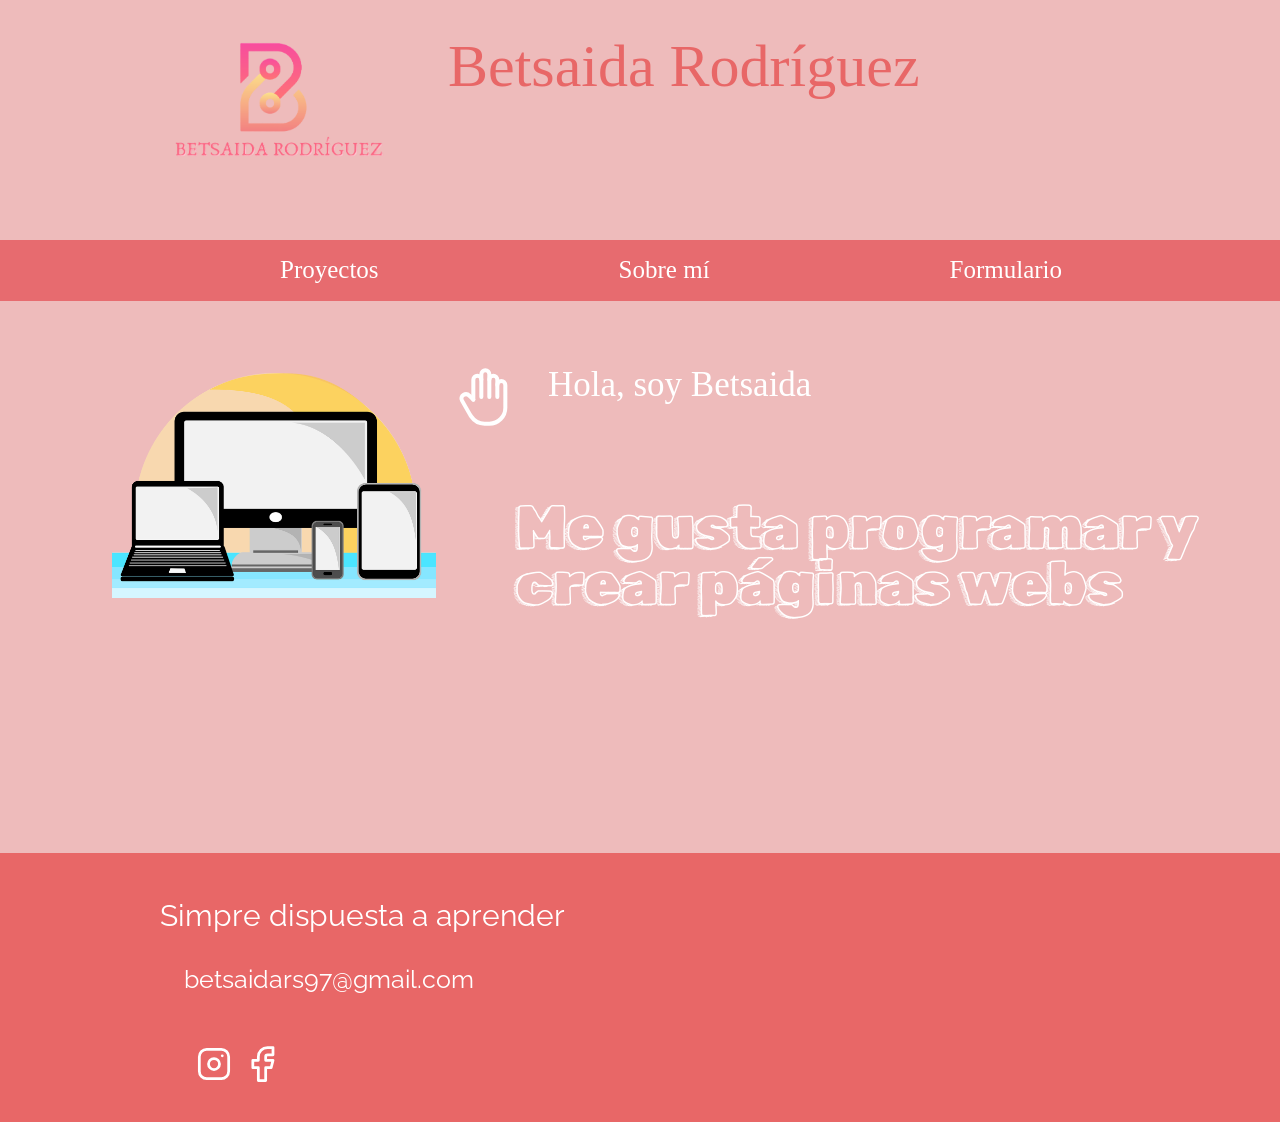
<file: Portfolio/Portfolio LND/index.html>
<!DOCTYPE html>
<html lang="en">
<head>
    <meta charset="UTF-8">
    <meta name="viewport" content="width=device-width, initial-scale=1.0">
    <link rel="preconnect" href="https://fonts.googleapis.com">
    <link rel="preconnect" href="https://fonts.gstatic.com" crossorigin>
    <link href="https://fonts.googleapis.com/css2?family=Dancing+Script:wght@700&family=Raleway:ital@1&family=Rubik+Doodle+Shadow&display=swap" rel="stylesheet">
    <link rel="stylesheet" href="./css/normalize.css">
    <link rel="stylesheet" href="./css/style.css">
    <title>Betsaida Rodríguez</title>
</head>
<body>
    <header>
        <!-- <div class="barraProgreso">
            <label for="file"></label>
            <progress id="file" max="100" value="70">70%</progress>
        </div> -->

        <div class="logoYNombre">
            <div class="logo">
            </div>
            <div class="nombre">
                <a href="./index.html">Betsaida Rodríguez</a>
            </div>
        </div>

        <nav>
            <div class="navegacion">

                <ul>  
                    <div class="navOrdenador">
                    <li><a class="pro" href="./proyectos.html">Proyectos</a></li>
                    <li><a class="sob" href="./sobre mí.html">Sobre mí</a></li>
                    <li><a class="for" href="./formulario.html">Formulario</a></li>
                </div>
                </ul>
            </div> 
            
        </nav>
        <nav>
            <div class="nav-container">
                <button class="toggle" id="toggle">
                    <img id='toggleIcon' src="./img/icon-hamburger.svg" alt="">
                </button>

                <div class="menu" id="menu">

                    <ul>  
                        <li><a class="pro" href="./proyectos.html">Proyectos</a></li>
                        <li><a class="sob" href="./sobre mí.html">Sobre mí</a></li>
                        <li><a class="for" href="./formulario.html">Formulario</a></li>
                    </ul>
                </div> 
                
            </div>
        </nav>

    </header>
    <main>
        <div class="imagenYFrase">
            <div class="contenedor">
            </div>
            <div class="presentacion">
                <div class="saludo">
                    <svg xmlns="http://www.w3.org/2000/svg" class="icon icon-tabler icon-tabler-hand-stop" width="44" height="44" viewBox="0 0 24 24" stroke-width="1.5" stroke="#ffffff" fill="none" stroke-linecap="round" stroke-linejoin="round">
                        <path stroke="none" d="M0 0h24v24H0z" fill="none"/>
                        <path d="M8 13v-7.5a1.5 1.5 0 0 1 3 0v6.5" />
                        <path d="M11 5.5v-2a1.5 1.5 0 1 1 3 0v8.5" />
                        <path d="M14 5.5a1.5 1.5 0 0 1 3 0v6.5" />
                        <path d="M17 7.5a1.5 1.5 0 0 1 3 0v8.5a6 6 0 0 1 -6 6h-2h.208a6 6 0 0 1 -5.012 -2.7a69.74 69.74 0 0 1 -.196 -.3c-.312 -.479 -1.407 -2.388 -3.286 -5.728a1.5 1.5 0 0 1 .536 -2.022a1.867 1.867 0 0 1 2.28 .28l1.47 1.47" />
                    </svg><p>Hola, soy Betsaida</p>
                </div>
                <div class="parrafo">
                    <p>Me gusta programar y crear páginas webs</p>
                </div>
            </div>
        </div>
    </main>
    <footer>
        <div class="frase">
            <p>Simpre dispuesta a aprender</p>
        </div>
        <div class="correo">
            <a href="correo.html">betsaidars97@gmail.com</a>
        </div>
        <div class="redes">
            <svg xmlns="http://www.w3.org/2000/svg" class="icon icon-tabler icon-tabler-brand-instagram" width="44" height="44" viewBox="0 0 24 24" stroke-width="1.5" stroke="#ffffff" fill="none" stroke-linecap="round" stroke-linejoin="round">
                <path stroke="none" d="M0 0h24v24H0z" fill="none"/>
                <path d="M4 4m0 4a4 4 0 0 1 4 -4h8a4 4 0 0 1 4 4v8a4 4 0 0 1 -4 4h-8a4 4 0 0 1 -4 -4z" />
                <path d="M12 12m-3 0a3 3 0 1 0 6 0a3 3 0 1 0 -6 0" />
                <path d="M16.5 7.5l0 .01" />
            </svg>
            <svg class="facebook" xmlns="http://www.w3.org/2000/svg" class="icon icon-tabler icon-tabler-brand-facebook" width="44" height="44" viewBox="0 0 24 24" stroke-width="1.5" stroke="#ffffff" fill="none" stroke-linecap="round" stroke-linejoin="round">
                <path stroke="none" d="M0 0h24v24H0z" fill="none"/>
                <path d="M7 10v4h3v7h4v-7h3l1 -4h-4v-2a1 1 0 0 1 1 -1h3v-4h-3a5 5 0 0 0 -5 5v2h-3" />
            </svg>
            <div class="logofooter">
            </div>
        </div>
    </footer>

    <script src="./javaScript/JavaScript.js">

    </script>

</body>
</html>
</file>
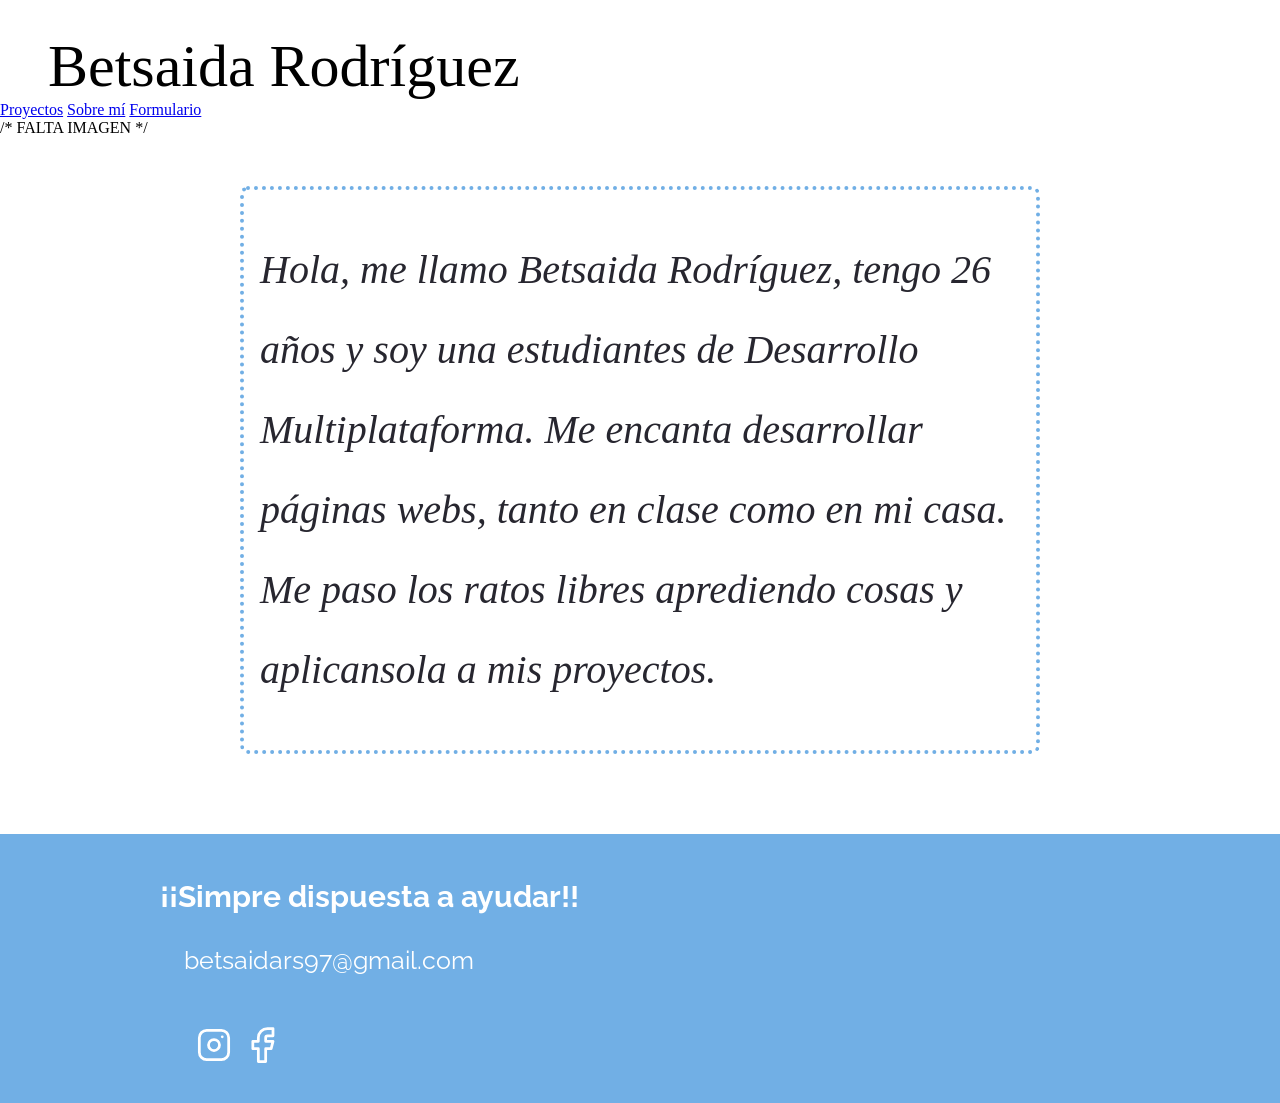
<file: Portfolio/boton.html>
<!DOCTYPE html>
<html lang="en">
<head>
    <meta charset="UTF-8">
    <meta name="viewport" content="width=device-width, initial-scale=1.0">
    <link rel="preconnect" href="https://fonts.googleapis.com">
    <link rel="preconnect" href="https://fonts.gstatic.com" crossorigin>
    <link href="https://fonts.googleapis.com/css2?family=Dancing+Script:wght@700&family=Raleway:ital@1&family=Rubik+Doodle+Shadow&display=swap" rel="stylesheet">
    <link rel="stylesheet" href="./css/normalize.css">
    <link rel="stylesheet" href="./css/style.css">
    <title>Document</title>
</head>
<body>
    <header>
        <div class="nombreS">
            <a href="index.html">Betsaida Rodríguez</a>
        </div>
        <nav class="navegacionSobreMi">
            <a href="./proyectos.html">Proyectos</a>
            <a href="./sobre mí.html" class="navegacion--activo">Sobre mí</a>
            <a href="./formulario.html">Formulario</a>
            <!-- <li class="switch">
                <i class='bx bxs-sun'></i>
                <i class='bx bxs-moon'></i>
            </li> -->
        </nav>
    </header>
    <main>
        <div class="contenedorS">
            <div class="imagen">
                /* FALTA IMAGEN */
            </div>
            <div class="biografia">
                <p>Hola, me llamo Betsaida Rodríguez, tengo 26 años y soy una estudiantes de Desarrollo Multiplataforma.
                Me encanta desarrollar páginas webs, tanto en clase como en mi casa. Me paso los ratos libres aprediendo cosas y aplicansola a mis proyectos. 
                </p>
            </div>
        </div>
    </main>
    <footer>
        <div class="fraseS">
            <p>¡¡Simpre dispuesta a ayudar!!</p>
        </div>
        <div class="correoS">
            <a href="correo.html">betsaidars97@gmail.com</a>
        </div>
        <div class="redesS">
            <svg xmlns="http://www.w3.org/2000/svg" class="icon icon-tabler icon-tabler-brand-instagram" width="44" height="44" viewBox="0 0 24 24" stroke-width="1.5" stroke="#ffffff" fill="none" stroke-linecap="round" stroke-linejoin="round">
                <path stroke="none" d="M0 0h24v24H0z" fill="none"/>
                <path d="M4 4m0 4a4 4 0 0 1 4 -4h8a4 4 0 0 1 4 4v8a4 4 0 0 1 -4 4h-8a4 4 0 0 1 -4 -4z" />
                <path d="M12 12m-3 0a3 3 0 1 0 6 0a3 3 0 1 0 -6 0" />
                <path d="M16.5 7.5l0 .01" />
            </svg>
            <svg xmlns="http://www.w3.org/2000/svg" class="icon icon-tabler icon-tabler-brand-facebook" width="44" height="44" viewBox="0 0 24 24" stroke-width="1.5" stroke="#ffffff" fill="none" stroke-linecap="round" stroke-linejoin="round">
                <path stroke="none" d="M0 0h24v24H0z" fill="none"/>
                <path d="M7 10v4h3v7h4v-7h3l1 -4h-4v-2a1 1 0 0 1 1 -1h3v-4h-3a5 5 0 0 0 -5 5v2h-3" />
            </svg>
        </div>
    </footer>
</body>
</html>
</file>
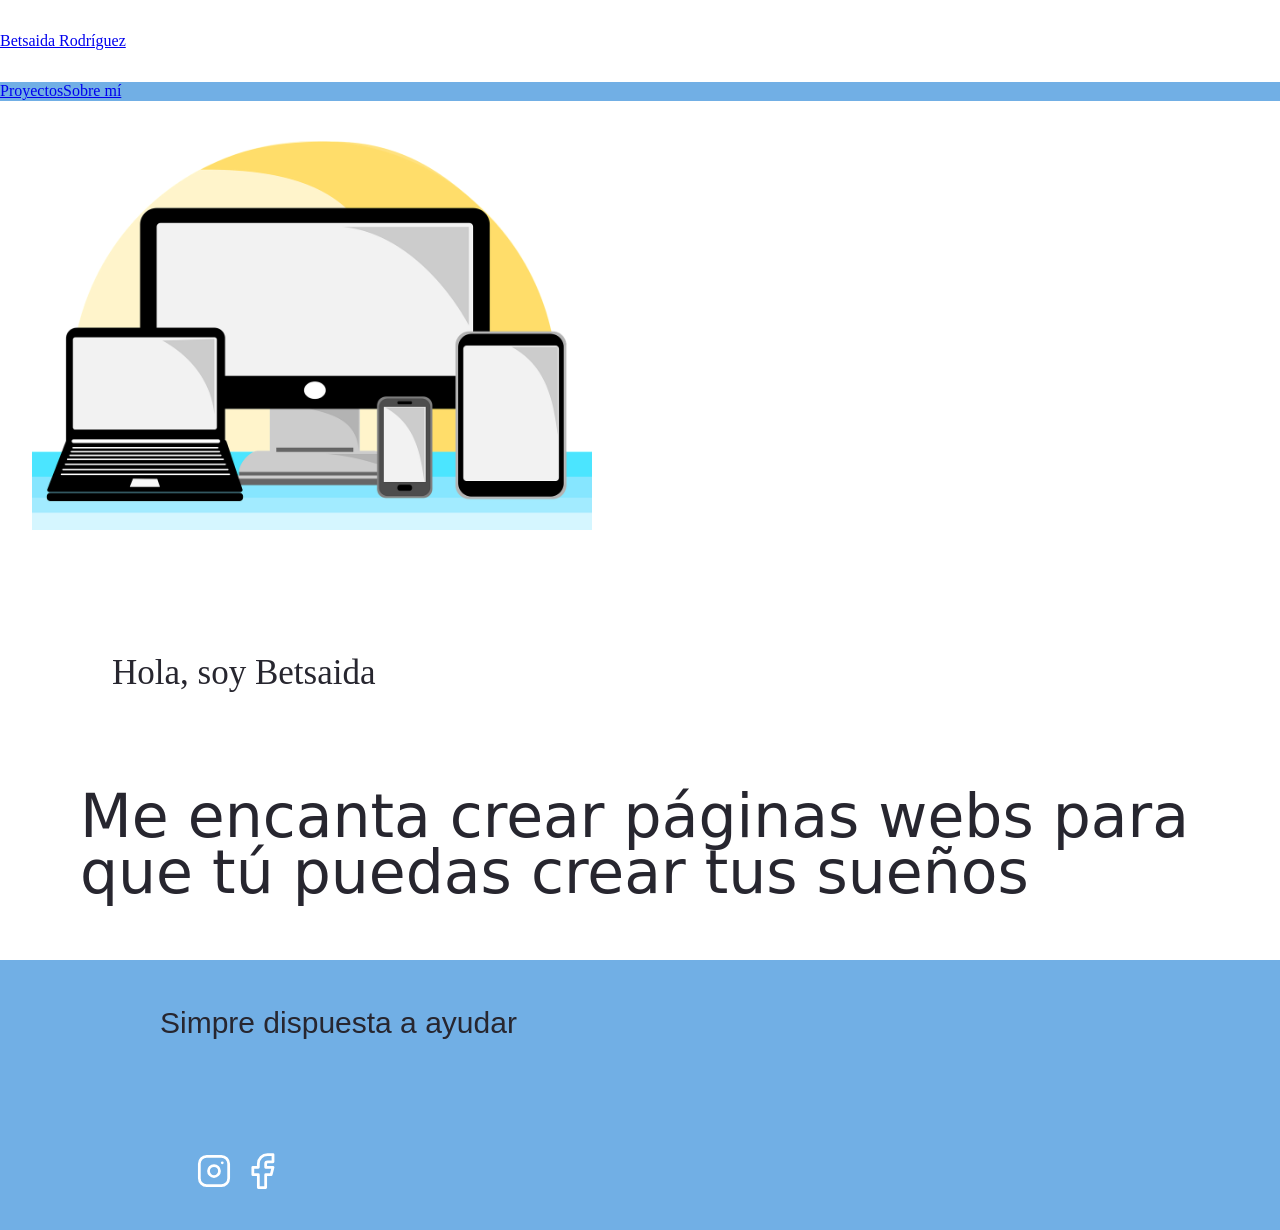
<file: Portfolio/correo.html>
<!DOCTYPE html>
<html lang="en">
<head>
    <meta charset="UTF-8">
    <meta name="viewport" content="width=device-width, initial-scale=1.0">
    <link rel="stylesheet" href="./css/normalize.css">
    <link rel="stylesheet" href="./css/style.css">
    <title>Document</title>
</head>
<body>
    <header>
        <div class="nombre">
            <a href="./index.html">Betsaida Rodríguez</a>
        </div>
        <nav class="navegacion">
            <a href="./proyectos.html">Proyectos</a>
            <a href="./sobre mí.html">Sobre mí</a>
        </nav>
    </header>
    <main>
        <div class="contenedor">
        </div>
        <div class="presentacion">
            <div class="saludo">
                <svg xmlns="http://www.w3.org/2000/svg" class="icon icon-tabler icon-tabler-hand-stop" width="44" height="44" viewBox="0 0 24 24" stroke-width="1.5" stroke="#ffffff" fill="none" stroke-linecap="round" stroke-linejoin="round">
                    <path stroke="none" d="M0 0h24v24H0z" fill="none"/>
                    <path d="M8 13v-7.5a1.5 1.5 0 0 1 3 0v6.5" />
                    <path d="M11 5.5v-2a1.5 1.5 0 1 1 3 0v8.5" />
                    <path d="M14 5.5a1.5 1.5 0 0 1 3 0v6.5" />
                    <path d="M17 7.5a1.5 1.5 0 0 1 3 0v8.5a6 6 0 0 1 -6 6h-2h.208a6 6 0 0 1 -5.012 -2.7a69.74 69.74 0 0 1 -.196 -.3c-.312 -.479 -1.407 -2.388 -3.286 -5.728a1.5 1.5 0 0 1 .536 -2.022a1.867 1.867 0 0 1 2.28 .28l1.47 1.47" />
                </svg><p>Hola, soy Betsaida</p>
            </div>
            <div class="parrafo">
                <p>Me encanta crear páginas webs para que tú puedas crear tus sueños</p>
            </div>
        </div>
    </main>
    <footer>
        <div class="frase">
            <p>Simpre dispuesta a ayudar</p>
        </div>
        <div class="correo">
            <a href=""></a>
        </div>
        <div class="redes">
            <svg xmlns="http://www.w3.org/2000/svg" class="icon icon-tabler icon-tabler-brand-instagram" width="44" height="44" viewBox="0 0 24 24" stroke-width="1.5" stroke="#ffffff" fill="none" stroke-linecap="round" stroke-linejoin="round">
                <path stroke="none" d="M0 0h24v24H0z" fill="none"/>
                <path d="M4 4m0 4a4 4 0 0 1 4 -4h8a4 4 0 0 1 4 4v8a4 4 0 0 1 -4 4h-8a4 4 0 0 1 -4 -4z" />
                <path d="M12 12m-3 0a3 3 0 1 0 6 0a3 3 0 1 0 -6 0" />
                <path d="M16.5 7.5l0 .01" />
              </svg>
              <svg xmlns="http://www.w3.org/2000/svg" class="icon icon-tabler icon-tabler-brand-facebook" width="44" height="44" viewBox="0 0 24 24" stroke-width="1.5" stroke="#ffffff" fill="none" stroke-linecap="round" stroke-linejoin="round">
                <path stroke="none" d="M0 0h24v24H0z" fill="none"/>
                <path d="M7 10v4h3v7h4v-7h3l1 -4h-4v-2a1 1 0 0 1 1 -1h3v-4h-3a5 5 0 0 0 -5 5v2h-3" />
              </svg>
        </div>
    </footer>

</body>
</html>
</file>
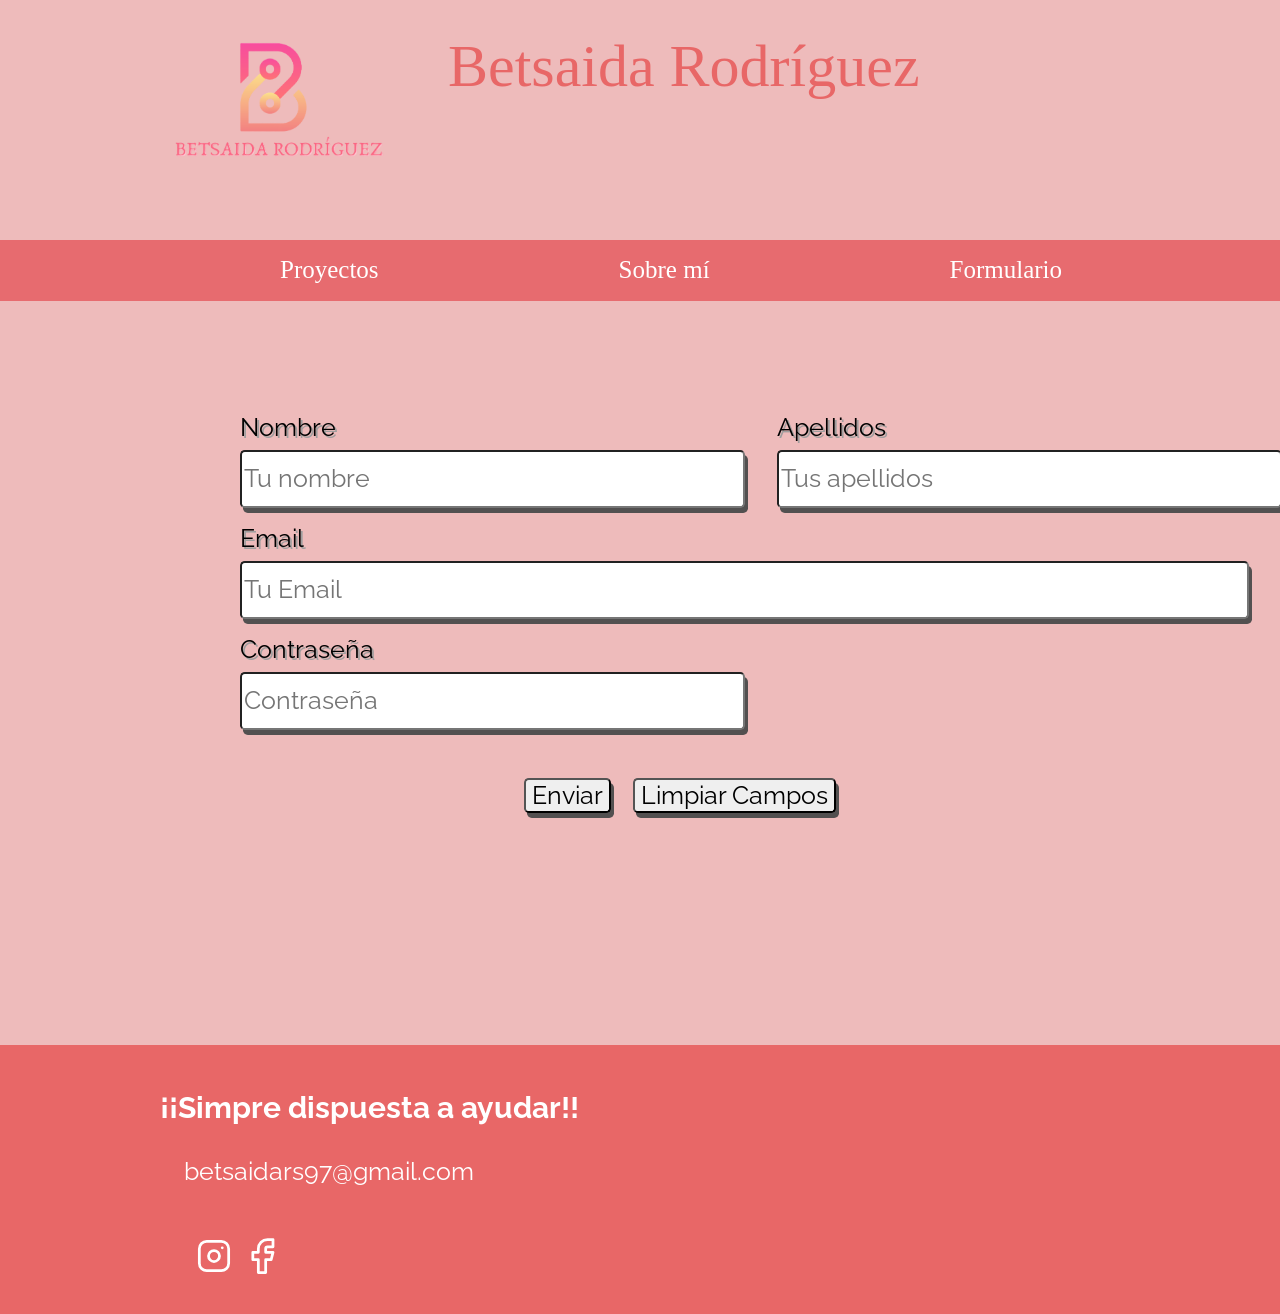
<file: Portfolio/Portfolio LND/formulario.html>
<!DOCTYPE html>
<html lang="en">
<head>
    <meta charset="UTF-8">
    <meta name="viewport" content="width=device-width, initial-scale=1.0">
    <link rel="preconnect" href="https://fonts.googleapis.com">
    <link rel="preconnect" href="https://fonts.gstatic.com" crossorigin>
    <link href="https://fonts.googleapis.com/css2?family=Dancing+Script:wght@700&family=Raleway:ital@1&family=Rubik+Doodle+Shadow&display=swap" rel="stylesheet">
    <link rel="stylesheet" href="./css/normalize.css">
    <link rel="stylesheet" href="./css/style.css">
    <title>Document</title>
</head>
<body>
    <header>
        
        <div class="logoYNombre">
            <div class="logo"></div>
            <div class="nombreF">
                <a href="./index.html">Betsaida Rodríguez</a>
            </div>
        </div>

        <nav>
            <div class="navegacion">

                <ul>  
                    <div class="navOrdenador">
                    <li><a class="pro" href="./proyectos.html">Proyectos</a></li>
                    <li><a class="sob" href="./sobre mí.html">Sobre mí</a></li>
                    <li><a class="for" href="./formulario.html">Formulario</a></li>
                </div>
                </ul>
            </div> 
            
        </nav>
        <nav>
            <div class="nav-container">
                <button class="toggle" id="toggle">
                    <img id='toggleIcon' src="./img/icon-hamburger.svg" alt="">
                </button>

                <div class="menu" id="menu">

                    <ul>  
                        <li><a class="pro" href="./proyectos.html">Proyectos</a></li>
                        <li><a class="sob" href="./sobre mí.html">Sobre mí</a></li>
                        <li><a class="for" href="./formulario.html">Formulario</a></li>
                    </ul>
                </div> 
                
            </div>
        </nav>
    </header>
    <main>
        
            <form class="formulario" action="" method="POST" id="formulario">

                <div class="nYA">
                    <div class="nombre">
                        <label for="">Nombre</label><br>
                        <input class="inputText" type="text" id="nombre" placeholder="Tu nombre" required><br>
                    </div>
                    <div class="apellido">
                        <label for="">Apellidos</label><br>
                        <input class="inputText" type="text" id="apellidos" placeholder="Tus apellidos" required><br>
                    </div>
                </div>

                <label for="">Email</label><br>
                <input class="email" type="email" id="email" placeholder="Tu Email" required><br>
                <label for="">Contraseña</label><br>
                <input class="contraseña" type="password" name="" id="contraseña" placeholder="Contraseña" required><br>
                <div class="botonesForm">
                    <button class="btnEnviar" type="submit" value="Enviar">Enviar</button>
                    <button class="btnLimpiar" type="reset" id="reset" value="Limpiar Campos">Limpiar Campos</button>
                </div>
            </form>
   
    </main>
    <footer>
        <div class="fraseS">
            <p>¡¡Simpre dispuesta a ayudar!!</p>
        </div>
        <div class="correoS">
            <a href="correo.html">betsaidars97@gmail.com</a>
        </div>
        <div class="redesS">
            <svg xmlns="http://www.w3.org/2000/svg" class="icon icon-tabler icon-tabler-brand-instagram" width="44" height="44" viewBox="0 0 24 24" stroke-width="1.5" stroke="#ffffff" fill="none" stroke-linecap="round" stroke-linejoin="round">
                <path stroke="none" d="M0 0h24v24H0z" fill="none"/>
                <path d="M4 4m0 4a4 4 0 0 1 4 -4h8a4 4 0 0 1 4 4v8a4 4 0 0 1 -4 4h-8a4 4 0 0 1 -4 -4z" />
                <path d="M12 12m-3 0a3 3 0 1 0 6 0a3 3 0 1 0 -6 0" />
                <path d="M16.5 7.5l0 .01" />
            </svg>
            <svg xmlns="http://www.w3.org/2000/svg" class="icon icon-tabler icon-tabler-brand-facebook" width="44" height="44" viewBox="0 0 24 24" stroke-width="1.5" stroke="#ffffff" fill="none" stroke-linecap="round" stroke-linejoin="round">
                <path stroke="none" d="M0 0h24v24H0z" fill="none"/>
                <path d="M7 10v4h3v7h4v-7h3l1 -4h-4v-2a1 1 0 0 1 1 -1h3v-4h-3a5 5 0 0 0 -5 5v2h-3" />
            </svg>
        </div>
    </footer>
    <script src="./javaScript/JavaScript.js">
    </script>
    <script src="./javaScript/validacion.js"></script>
</body>
</html>
</file>
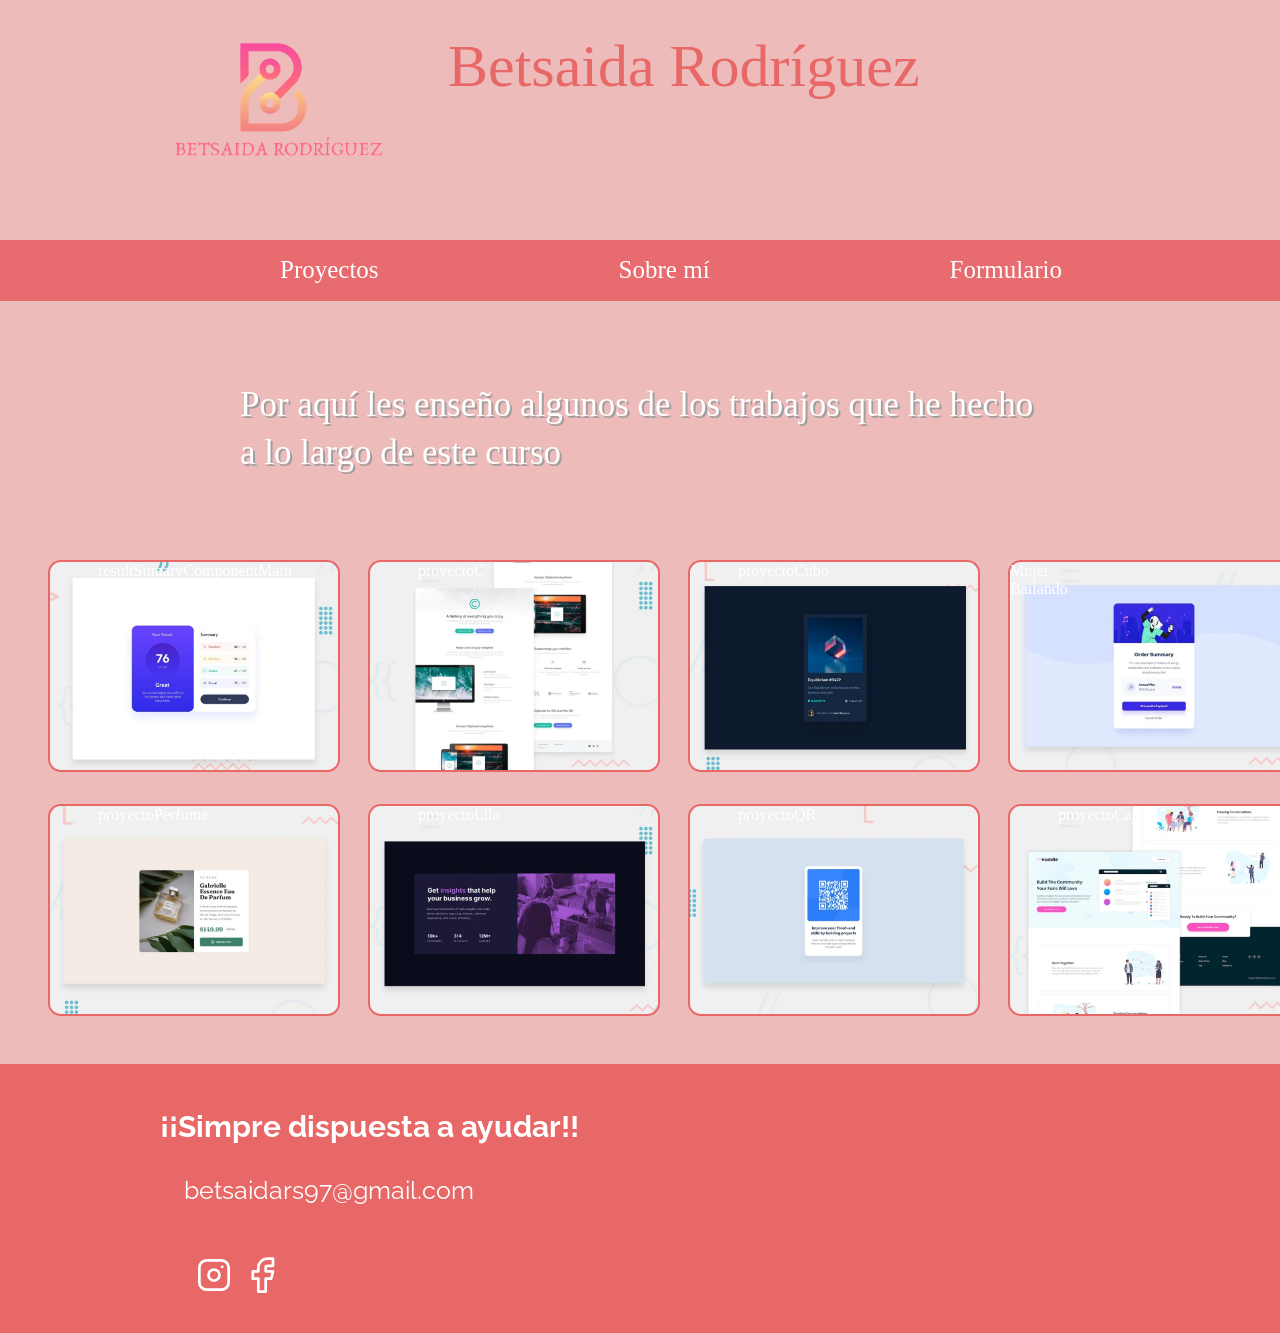
<file: Portfolio/Portfolio LND/proyectos.html>
<!DOCTYPE html>
<html lang="en">
<head>
    <meta charset="UTF-8">
    <meta name="viewport" content="width=device-width, initial-scale=1.0">
    <link rel="preconnect" href="https://fonts.googleapis.com">
    <link rel="preconnect" href="https://fonts.gstatic.com" crossorigin>
    <link href="https://fonts.googleapis.com/css2?family=Dancing+Script:wght@700&family=Raleway:ital@1&family=Rubik+Doodle+Shadow&display=swap" rel="stylesheet">
    <link rel="stylesheet" href="./css/normalize.css">
    <link rel="stylesheet" href="./css/style.css">
    <title>Betsaida Rodríguez</title>
</head>
<body>
    <header>
        
        <div class="logoYNombre">
            <div class="logo"></div>
            <div class="nombreP">
                <a href="./index.html">Betsaida Rodríguez</a>
            </div>
        </div>
        <nav>
            <div class="navegacion">

                <ul>  
                    <div class="navOrdenador">
                    <li><a class="pro" href="./proyectos.html">Proyectos</a></li>
                    <li><a class="sob" href="./sobre mí.html">Sobre mí</a></li>
                    <li><a class="for" href="./formulario.html">Formulario</a></li>
                </div>
                </ul>
            </div> 
            
        </nav>

        <nav>
            <div class="nav-container">
                <button class="toggle" id="toggle">
                    <img id='toggleIcon' src="./img/icon-hamburger.svg" alt="">
                </button>

                <div class="menu" id="menu">

                    <ul>  
                        <li><a class="pro" href="./proyectos.html">Proyectos</a></li>
                        <li><a class="sob" href="./sobre mí.html">Sobre mí</a></li>
                        <li><a class="for" href="./formulario.html">Formulario</a></li>
                    </ul>
                </div> 
                
            </div>
        </nav>
    </header>
    <main>
       <div class="fraseProyectos">
        <p>Por aquí les enseño algunos de los trabajos que he hecho a lo largo de este curso</p>
       </div>
        <div class="contenedorP">
            <div class="img1">
                <a href="https://betsaidars.github.io/proyectoArribaAzul/" target="_blank">resultSumaryComponentMain</a>
            </div>
            <div class="img2">
                <a href="https://betsaidars.github.io/proyectoC/">proyectoC</a>
            </div>
            <div class="img3">
                <a href="https://betsaidars.github.io/proyectoCubo/" target="_blank">proyectoCubo</a>
            </div>
            <div class="img4">
                <a href="https://betsaidars.github.io/proyectoMujerBailando/" target="_blank" target="_blank">Mujer Bailando</a>
            </div>
            <div class="img5">
                <a href="https://betsaidars.github.io/proyectoPerfume/">proyectoPerfume</a>
            </div>
            <div class="img6">
                <a href="https://betsaidars.github.io/proyectoLila/">proyectoLila</a>
            </div>
            <div class="img7">
                <a href="https://betsaidars.github.io/proyectoQR/">proyectoQR</a>
            </div>
            <div class="img8">
                <a href="https://betsaidars.github.io/proyectoVariasCajass/">proyectoCajas</a>
            </div>
        </div>
    </main>
    <footer>
        <div class="fraseP">
            <p>¡¡Simpre dispuesta a ayudar!!</p>
        </div>
        <div class="correoP">
            <a href="correo.html">betsaidars97@gmail.com</a>
        </div>
        <div class="redesP">
            <svg xmlns="http://www.w3.org/2000/svg" class="icon icon-tabler icon-tabler-brand-instagram" width="44" height="44" viewBox="0 0 24 24" stroke-width="1.5" stroke="#ffffff" fill="none" stroke-linecap="round" stroke-linejoin="round">
                <path stroke="none" d="M0 0h24v24H0z" fill="none"/>
                <path d="M4 4m0 4a4 4 0 0 1 4 -4h8a4 4 0 0 1 4 4v8a4 4 0 0 1 -4 4h-8a4 4 0 0 1 -4 -4z" />
                <path d="M12 12m-3 0a3 3 0 1 0 6 0a3 3 0 1 0 -6 0" />
                <path d="M16.5 7.5l0 .01" />
              </svg>
              <svg xmlns="http://www.w3.org/2000/svg" class="icon icon-tabler icon-tabler-brand-facebook" width="44" height="44" viewBox="0 0 24 24" stroke-width="1.5" stroke="#ffffff" fill="none" stroke-linecap="round" stroke-linejoin="round">
                <path stroke="none" d="M0 0h24v24H0z" fill="none"/>
                <path d="M7 10v4h3v7h4v-7h3l1 -4h-4v-2a1 1 0 0 1 1 -1h3v-4h-3a5 5 0 0 0 -5 5v2h-3" />
              </svg>
        </div>
    </footer>
    <script src="./javaScript/JavaScript.js">

    </script>
</body>
</html>
</file>
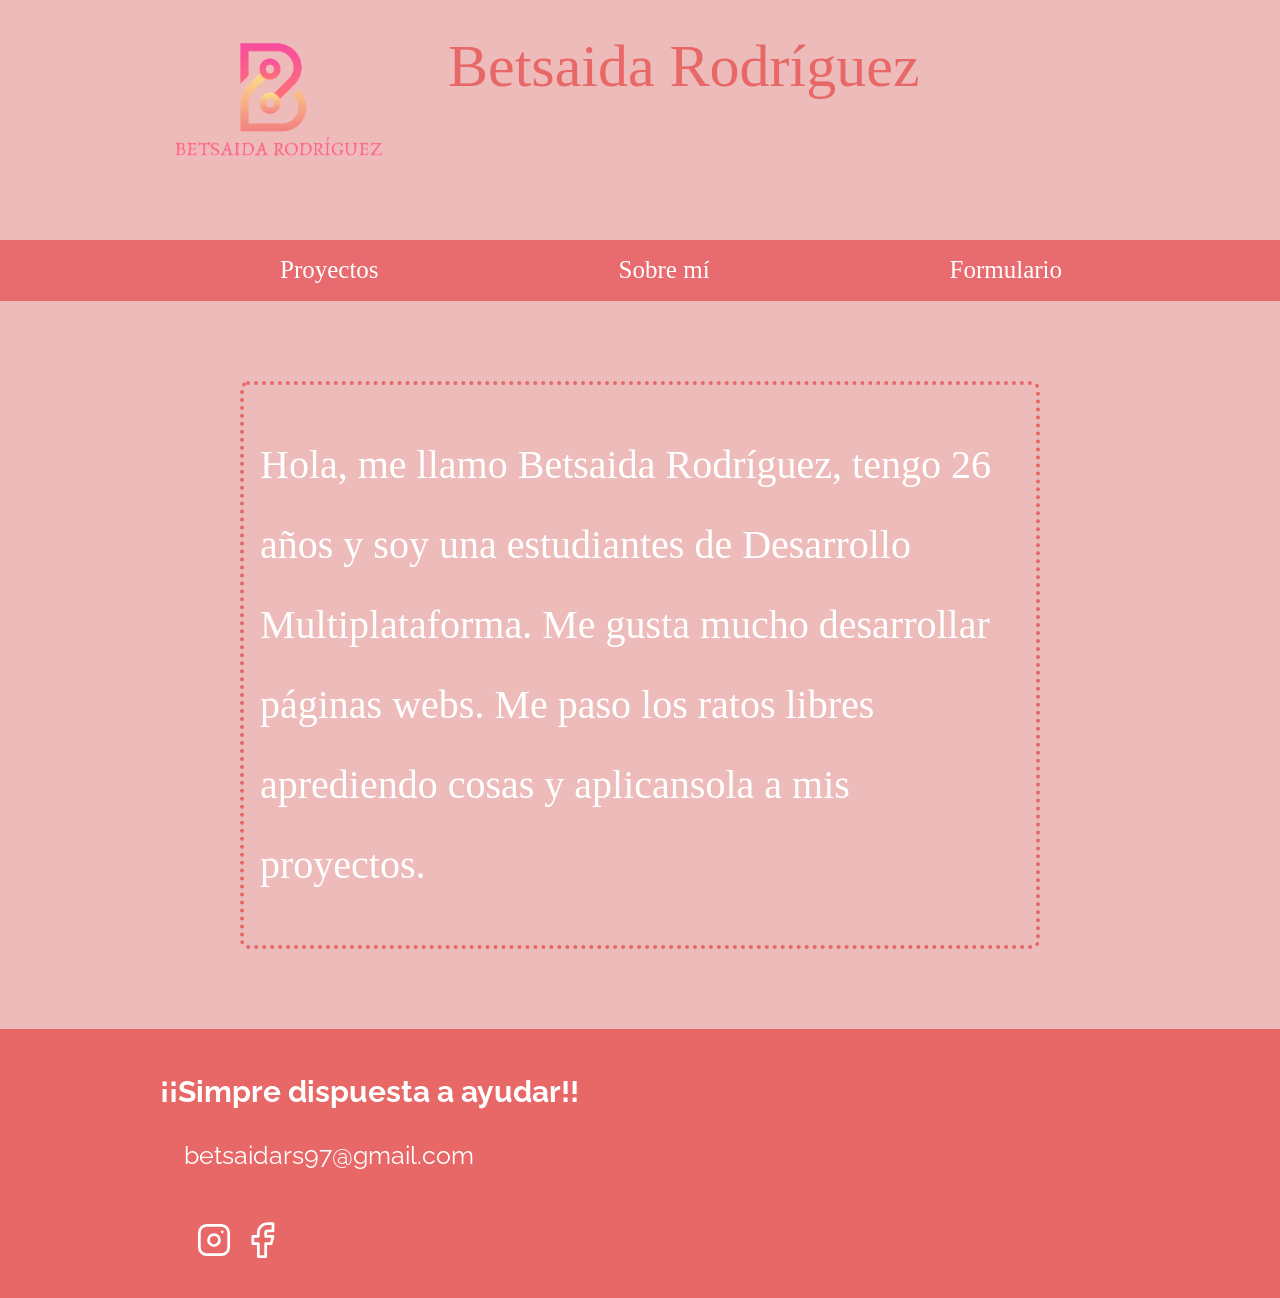
<file: Portfolio/Portfolio LND/sobre mí.html>
<!DOCTYPE html>
<html lang="en">
<head>
    <meta charset="UTF-8">
    <meta name="viewport" content="width=device-width, initial-scale=1.0">
    <link rel="preconnect" href="https://fonts.googleapis.com">
    <link rel="preconnect" href="https://fonts.gstatic.com" crossorigin>
    <link href="https://fonts.googleapis.com/css2?family=Dancing+Script:wght@700&family=Raleway:ital@1&family=Rubik+Doodle+Shadow&display=swap" rel="stylesheet">
    <link rel="stylesheet" href="./css/normalize.css">
    <link rel="stylesheet" href="./css/style.css">
    <title>Document</title>
</head>
<body>
    <header>
        
        
        <div class="logoYNombre">
            <div class="logo">
            </div>
            <div class="nombreS">
                <a href="./index.html">Betsaida Rodríguez</a>
            </div>
        </div>
        <nav>
            <div class="navegacion">

                <ul>  
                    <div class="navOrdenador">
                    <li><a class="pro" href="./proyectos.html">Proyectos</a></li>
                    <li><a class="sob" href="./sobre mí.html">Sobre mí</a></li>
                    <li><a class="for" href="./formulario.html">Formulario</a></li>
                </div>
                </ul>
            </div> 
            
        </nav>

        <nav>
            <div class="nav-container">
                <button class="toggle" id="toggle">
                    <img id='toggleIcon' src="./img/icon-hamburger.svg" alt="">
                </button>

                <div class="menu" id="menu">

                    <ul>  
                        <li><a class="pro" href="./proyectos.html">Proyectos</a></li>
                        <li><a class="sob" href="./sobre mí.html">Sobre mí</a></li>
                        <li><a class="for" href="./formulario.html">Formulario</a></li>
                    </ul>
                </div> 
                
            </div>
        </nav>
    </header>
    <main>
        <div class="contenedorS">
            <div class="imagen">
        
            </div>
            <div class="biografia">
                <p>Hola, me llamo Betsaida Rodríguez, tengo 26 años y soy una estudiantes de Desarrollo Multiplataforma.
                Me gusta mucho desarrollar páginas webs. Me paso los ratos libres aprediendo cosas y aplicansola a mis proyectos. 
                </p>
            </div>
        </div>
    </main>
    <footer>
        <div class="fraseS">
            <p>¡¡Simpre dispuesta a ayudar!!</p>
        </div>
        <div class="correoS">
            <a href="correo.html">betsaidars97@gmail.com</a>
        </div>
        <div class="redesS">
            <svg xmlns="http://www.w3.org/2000/svg" class="icon icon-tabler icon-tabler-brand-instagram" width="44" height="44" viewBox="0 0 24 24" stroke-width="1.5" stroke="#ffffff" fill="none" stroke-linecap="round" stroke-linejoin="round">
                <path stroke="none" d="M0 0h24v24H0z" fill="none"/>
                <path d="M4 4m0 4a4 4 0 0 1 4 -4h8a4 4 0 0 1 4 4v8a4 4 0 0 1 -4 4h-8a4 4 0 0 1 -4 -4z" />
                <path d="M12 12m-3 0a3 3 0 1 0 6 0a3 3 0 1 0 -6 0" />
                <path d="M16.5 7.5l0 .01" />
            </svg>
            <svg xmlns="http://www.w3.org/2000/svg" class="icon icon-tabler icon-tabler-brand-facebook" width="44" height="44" viewBox="0 0 24 24" stroke-width="1.5" stroke="#ffffff" fill="none" stroke-linecap="round" stroke-linejoin="round">
                <path stroke="none" d="M0 0h24v24H0z" fill="none"/>
                <path d="M7 10v4h3v7h4v-7h3l1 -4h-4v-2a1 1 0 0 1 1 -1h3v-4h-3a5 5 0 0 0 -5 5v2h-3" />
            </svg>
        </div>
    </footer>
    <script src="./javaScript/JavaScript.js">

    </script>
</body>
</html>
</file>
<file: Portfolio/Portfolio LND/css/style.css>
:root{
     
    /* ERROR */

    --Rojo: #F82810;

    /* VALIDACIÓN */

    --Verde: #10D322;

    /*COLORES PASTEL 2*/

    --ColorClaro: #D7CDBB;
    --AmarilloClaro: #C4B47C;
    --PrincipalOscuro: #4E3730;
    --LetrasClaras: #E86767;
    --PrincipalClaro: #EEBBBB;


}
html{
    background-color: var(--PrincipalClaro);
    height: 100%;
}

*,*:before, * :after{
    box-sizing: inherit;
}

/* .barraProgreso {
    padding-right: 10px;
    font-size: 1rem;
}   */

.logo{
    background-image: url(../img/BETSAIDA\ RODRÍGUEZ-Photoroom.png-Photoroom.png);
    height: 5rem;
    width: 6rem;
    background-size: contain;
    background-repeat: no-repeat;
    margin: 1rem 1rem;
}
.logo:hover{
    border-radius:50%;
    -webkit-border-radius:50%;
    box-shadow: 0px 0px 15px 15px #EEBBBB;
    -webkit-box-shadow: 0px 0px 15px 15px #E86767;
    transform: rotate(360deg);
    -webkit-transform: rotate(360deg);
}
.logoYNombre{
    display: flex;
}
.nombre{
    margin-top: 2rem;
}
.nombre a{
    color: var(--LetrasClaras);
    font-size: 25px;
    margin-right: 1rem;
    text-decoration: none;
    font-family: 'Indie Flower', cursive;
}
.nombre a:hover{
    color: #ee8787;
}

/* .navegacion{
    background-color: var(--LetrasClaras);
    padding-block: 0.8rem;
    margin-top: 1.5rem;
} */
/* .navegacion a{
    margin-left: 1.5rem;
    color: white;
    font-size: 20px;
    text-decoration: none;
    font-family: 'Raleway', sans-serif;
} */
/* .navegacion :hover, .navegacion--activo{
    background-color: #ee8787;
} */
ul{
    list-style: none;
}
li a{
    text-decoration: none;
}
.toggle{
    border: none;
    background: none;
    margin-right: 2rem;
}
.navegacion{
    display: none;
}
.nav-container{
    display: flex;
    flex-direction: column;
    align-items: end;
}
.menu{
    background-color: #e78282;
    display: none;
    line-height: 2rem;
    margin-right: 3rem;
    border-radius: 0.3rem;
    margin-top: 1rem;
    box-shadow: 0 0 0 100vmax rgba(0, 0, 0, .1);
}
.menu li{
    border-bottom: 1px solid var(--LetrasClaras);
}

.menu a{
    color: var(--PrincipalClaro);
    font-size: 23px;
    line-height: 3rem;
    margin-right: 10rem;
}
.menu .pro:hover{
    background-color: #e76b6f;
    padding-left: 2rem;
    padding-right: 2rem;
    padding-block: 0.5rem;
    border-radius: 0.5rem;
}
.menu .sob:hover{
    background-color: #e76b6f;
    padding-left: 1rem;
    padding-right: 2rem;
    padding-block: 0.5rem;
    border-radius: 0.5rem;
}
.menu .for:hover{
    background-color: #e76b6f;
    padding-left: 1rem;
    padding-right: 2rem;
    padding-block: 0.5rem;
    border-radius: 0.5rem;
}
.contenedor{
    background-image: url(../img/computers-2690565_1280.webp);
    background-size: contain;
    background-repeat: no-repeat;
    width: 20rem;
    height: 20rem;
    margin-top: 2.5rem;
    margin-left: 2rem;
}
.saludo{
    display: flex;
    margin-left: 1rem;
}
.saludo p{
    margin-left: 0.5rem;
    color: white;
    font-size: 20px;
    font-family: 'Indie Flower', cursive;
}
.parrafo{
    margin-top: 0;
    margin-inline: 3rem;
    font-size: 40px;
    color: white;
    line-height: 3.5rem;
}
.parrafo p{
    font-family: 'Rubik Doodle Shadow', system-ui;

}
footer{
    background-color: var(--LetrasClaras);
}
.frase{
    padding-top: 1rem;
    margin-left: 2rem;
    color: white;
    font-size: 20px;
    font-family: 'Raleway', sans-serif;
}
.correo{
    margin-top: 2rem;
    margin-left: 1.5rem;
}
.correo a{
    color: white;
    text-decoration: none;
    font-size: 20px;
    font-family: 'Raleway', sans-serif;
}
.correo a:hover{
    color: var(--AzulOscuro);
}
.redes{
    margin-top: 3rem;
    margin-left: 2rem;
    padding-bottom: 2rem;
}

/* PROYECTOS */

.logoYNombreP{
    display: flex;
}
.nombreP{
    margin-top: 2rem;
}
.nombreP a{
    color: var(--LetrasClaras);
    font-size: 25px;
    margin-right: 1rem;
    text-decoration: none;
    font-family: 'Indie Flower', cursive;
}
.nombreP a:hover{
    color: #ee8787;
}
.menuProyectos{
    background-color: var(--LetrasClaras);
    padding-block: 0.8rem;
    margin-top: 1.5rem;
}
.menuProyectos a{
    margin-left: 1.5rem;
    color: white;
    font-size: 20px;
    text-decoration: none;
    font-family: 'Raleway', sans-serif;
}
.fraseProyectos{
    font-family: 'Indie Flower', cursive;
    font-size: 22px;
    color: white;
    margin-top: 2rem;
    margin-inline: 3rem;
    line-height: 2rem;
}
.img1{
    background-image: url(../img/img1.png);
    background-size: cover;
    width: 18rem;
    height: 13rem;
    margin-top: 2rem;
    margin-left: 3rem;
    border-radius: 0.8rem;
    border: 2px solid var(--LetrasClaras);
}
.img1 a{
    color: white;
    text-decoration: none;
    margin-left: 3rem;
    margin-top: 20rem;
    padding-bottom: 12rem;
}
.img2{
    background-image: url(../img/img2.png);
    background-size: cover;
    width: 18rem;
    height: 13rem;
    margin-top: 2rem;
    margin-left: 3rem;
    border-radius: 0.8rem;
    border: 2px solid var(--LetrasClaras);
}
.img2 a{
    color: white;
    text-decoration: none;
    margin-left: 3rem;
    margin-top: 20rem;
    padding-bottom: 12rem;
    padding-right: 10rem;
}
.img3{
    background-image: url(../img/img3.png);
    background-size: cover;
    width: 18rem;
    height: 13rem;
    margin-top: 2rem;
    margin-left: 3rem;
    border-radius: 0.8rem;
    border: 2px solid var(--LetrasClaras);
}
.img3 a{
    color: white;
    text-decoration: none;
    margin-left: 3rem;
    margin-top: 20rem;
    padding-bottom: 12rem;
}
.img4{
    background-image: url(../img/img4.png);
    background-size: cover;
    width: 18rem;
    height: 13rem;
    margin-top: 2rem;
    margin-left: 3rem;
    border-radius: 0.8rem;
    border: 2px solid var(--LetrasClaras);
}
.img4 a{
    color: white;
    text-decoration: none;
    margin-top: 20rem;
    padding-bottom: 12rem;
    padding-right: 15rem;
}
.img5{
    background-image: url(../img/img5.png);
    background-size: cover;
    width: 18rem;
    height: 13rem;
    margin-top: 2rem;
    margin-left: 3rem;
    border-radius: 0.8rem;
    border: 2px solid var(--LetrasClaras);
}
.img5 a{
    color: white;
    text-decoration: none;
    margin-left: 3rem;
    margin-top: 20rem;
    padding-bottom: 12rem;
    padding-right: 10rem;
}
.img6{
    background-image: url(../img/img6.png);
    background-size: cover;
    width: 18rem;
    height: 13rem;
    margin-top: 2rem;
    margin-left: 3rem;
    border-radius: 0.8rem;
    border: 2px solid var(--LetrasClaras);
}
.img6 a{
    color: white;
    text-decoration: none;
    margin-left: 3rem;
    margin-top: 20rem;
    padding-right: 10rem;
    padding-bottom: 12rem;
}
.img7{
    background-image: url(../img/img7.png);
    background-size: cover;
    width: 18rem;
    height: 13rem;
    margin-top: 2rem;
    margin-left: 3rem;
    border-radius: 0.8rem;
    border: 2px solid var(--LetrasClaras);
}
.img7 a{
    color: white;
    text-decoration: none;
    margin-left: 3rem;
    margin-top: 20rem;
    padding-right: 10rem;
    padding-bottom: 12rem;
}
.img8{
    background-image: url(../img/img8.png);
    background-size: cover;
    width: 18rem;
    height: 13rem;
    margin-top: 2rem;
    margin-left: 3rem;
    border-radius: 0.8rem;
    border: 2px solid var(--LetrasClaras);
    margin-bottom: 3rem;
}
.img8 a{
    color: white;
    text-decoration: none;
    margin-left: 3rem;
    margin-top: 20rem;
    padding-right: 10rem;
    padding-bottom: 12rem;
}
.fraseP{
    padding-top: 1rem;
    margin-left: 2rem;
    color: white;
    font-size: 20px;
    font-family: 'Raleway', sans-serif;
    font-weight: bold;
}
.correoP{
    margin-top: 2rem;
    margin-left: 1.5rem;
}
.correoP a{
    color: white;
    text-decoration: none;
    font-size: 20px;
    font-family: 'Raleway', sans-serif;
}
.correoP a:hover{
    color: var(--AzulOscuro);
}
.redesP{
    margin-top: 3rem;
    margin-left: 2rem;
    padding-bottom: 2rem;
}

/* SOBRE MI */

.logoYNombre{
    display: flex;
}
.nombreS{
    margin-top: 2rem;
}
.nombreS a{
    color: var(--LetrasClaras);
    font-size: 25px;
    margin-right: 1rem;
    text-decoration: none;
    font-family: 'Indie Flower', cursive;
}
.nombreS a:hover{
    color: #ee8787;
}
.menuSobreMi{
    background-color: var(--LetrasClaras);
    padding-block: 0.8rem;
    margin-top: 1.5rem;
}
.menuSobreMi a{
    margin-left: 1.5rem;
    color: white;
    font-size: 20px;
    text-decoration: none;
    font-family: 'Raleway', sans-serif;
}
.biografia{
    color: white;
    font-size: 25px;
    font-family: 'Indie Flower', cursive;
    line-height: 2.5rem;
    margin-top: 3rem;
    margin-inline: 1rem;
    margin-bottom: 5rem;
    border: 4px dotted var(--LetrasClaras);
    border-radius: 0.5rem;
}
.biografia p{
    margin-inline: 1rem;
}
.fraseS{
    padding-top: 1rem;
    margin-left: 2rem;
    color: white;
    font-size: 20px;
    font-family: 'Raleway', sans-serif;
    font-weight: bold;
}
.correoS{
    margin-top: 2rem;
    margin-left: 1.5rem;
}
.correoS a{
    color: white;
    text-decoration: none;
    font-size: 20px;
    font-family: 'Raleway', sans-serif;
}
.correoS a:hover{
    color: var(--AzulOscuro);
}
.redesS{
    margin-top: 3rem;
    margin-left: 2rem;
    padding-bottom: 2rem;
}

/* FORMULARIO */

.logoYNombre{
    display: flex;
}
.nombreF{
    margin-top: 2rem;
}
.nombreF a{
    color: var(--LetrasClaras);
    font-size: 25px;
    margin-right: 1rem;
    text-decoration: none;
    font-family: 'Indie Flower', cursive;
}
.nombreF a:hover{
    color: #ee8787;
}
form{
    font-family: 'Raleway', sans-serif;
    margin-top: 3rem;
    margin-left: 2rem;
    margin-bottom: 14.5rem;
    font-size: 25px;
}
form label{
    margin-top: 2rem;
    text-shadow: 2px 2px #a09e9e;
}
form input{
    margin-top: 0.5rem;
    margin-bottom: 1rem;
    border-radius: 0.3rem;
    box-shadow: 3px 5px #525050;
    padding-block: 0.3rem;
}
.comentario{
    padding-block: 2rem;
}
.botonesForm{
    margin-top: 2rem;
}
.btnLimpiar{
    margin-left: 1rem;
}
.btnEnviar,
.btnLimpiar{
    box-shadow: 3px 5px #525050;
    border-radius: 0.3rem;
}
.btnEnviar:hover,
.btnLimpiar:hover{
    background-color: var(--PrincipalClaro);
}


@media (min-width:768px){

    /* GENERAL */

    /* INDEX */

    .logo{
        background-image: url(../img/BETSAIDA\ RODRÍGUEZ-Photoroom.png-Photoroom.png);
        height: 12rem;
        width: 15rem;
        background-size: contain;
        background-repeat: no-repeat;
        margin: 1rem 0 0 10rem;
    }
    .nombre a{
        color: var(--LetrasClaras);
        font-size: 60px;
        margin-left: 3rem;
        text-decoration: none;
        font-family: 'Indie Flower', cursive;
    }
    .imagenYFrase{
        display: flex;
        margin-left: 5rem;
    }
    .contenedor{
        width: 35rem;
        height: 30rem;
    }
    .saludo svg{
        margin-top: 2rem;
        width: 4rem;
        height: 4rem;
    }
    .saludo p{
        font-size: 35px;
        margin-top: 2rem;
        margin-left: 2rem;
    }
    .parrafo{
        font-size: 60px;
        margin-inline: 5rem;
    }
    .frase{
        font-size: 30px;
        margin-left: 10rem;
    }
    .correo a{
        font-size: 25px;
        margin-left: 10rem;
    }
    .redes{
        margin-left: 12rem;
    }
    .toggle,
    .menu ul{
        display: none;
    }
    .navegacion{
        display: flex;
        background-color: #e76b6f;
        width: 100%;
        margin-top: 2rem;
        margin-bottom: 2rem;
    }
    .navOrdenador{
        display: flex;
    }
    .navOrdenador a{
        color: white;
        text-decoration: none;
        margin-left: 15rem;
        font-size: 25px;
    }
    .navegacion .pro:hover{
        background-color: #e68b8e;
        padding-left: 1rem;
        padding-right: 2rem;
        padding-block: 0.5rem;
        border-radius: 0.5rem;
    }
    .navegacion .sob:hover{
        background-color: #e68b8e;
        padding-left: 1rem;
        padding-right: 2rem;
        padding-block: 0.5rem;
        border-radius: 0.5rem;
    }
    .navegacion .for:hover{
        background-color: #e68b8e;
        padding-left: 1rem;
        padding-right: 2rem;
        padding-block: 0.5rem;
        border-radius: 0.5rem;
    }



    /* PROYECTOS */

    .nombreP a{
        color: var(--LetrasClaras);
        font-size: 60px;
        margin-left: 3rem;
        text-decoration: none;
        font-family: 'Indie Flower', cursive;
    }
    .fraseProyectos{
        font-family: 'Indie Flower', cursive;
        font-size: 35px;
        color: white;
        margin-top: 3rem;
        padding-bottom: 1rem;
        margin-inline: 15rem;
        line-height: 2rem;
        line-height: 3rem;
        text-shadow: 2px 2px #a09e9e;
    }
    .contenedorP{
        display: grid;
        grid-template-columns: 25% 25% 25% 25%;
    }
    .fraseP{
        font-size: 30px;
        margin-left: 10rem;
    }
    .correoP a{
        font-size: 25px;
        margin-left: 10rem;
    }
    .redesP{
        margin-left: 12rem;
    }
    
    /* SOBRE MI */

    .nombreS a{
        color: var(--LetrasClaras);
        font-size: 60px;
        margin-left: 3rem;
        text-decoration: none;
        font-family: 'Indie Flower', cursive;
    }
    .biografia{
        margin-inline: 15rem;
    }
    .biografia p{
        font-size: 40px;
        line-height: 5rem
    }
    .fraseS{
        font-size: 30px;
        margin-left: 10rem;
    }
    .correoS a{
        font-size: 25px;
        margin-left: 10rem;
    }
    .redesS{
        margin-left: 12rem;
    }
    
    /* FORMULARIO */

    .nombreF a{
        color: var(--LetrasClaras);
        font-size: 60px;
        margin-left: 3rem;
        text-decoration: none;
        font-family: 'Indie Flower', cursive;
    }
    form{
        margin-left: 15rem;
    }
    .nYA{
        display: flex;
    }
    form input{
        padding-right: 12rem;
        padding-block: 0.8rem;
    }
    .separarApellido{
        margin-left: 2rem;
    }
    .apellido{
        margin-top: 2rem;
        margin-left: 2rem;
    }
    .email{
        padding-right: 43.5rem;
    }
    .comentario{
        padding-right: 43.5rem;
        padding-block: 3rem;
    }
    .botonesForm{
        text-align: center;
        margin-right: 10rem;
    }
    .nombre-correcto{
        color: red;
    }
    .nombre-incorrecto{
        color: green;
    }
}
</file>
<file: Portfolio/css/style.css>
:root{
     
    /* ERROR */

    --Rojo: #F82810;

    /* VALIDACIÓN */

    --Verde: #10D322;

    /*COLORES PASTEL 2*/

    --blanco: #fff;
    --gris: #979595;
    --negro: #27262F;
    --rosa: #F35B66;
    --dorado: #DDAE6E;
    --rosaPalo: #f6c8c7;
    --azulOscuro: #0078d4;
    --azulClaro: #71afe5;
    --azulMedio: #2b88d8;
    --light-0: #f8f9fa;
    --light-1: #e9ecef;
    --light-2: #dee2e6;
    --dark-0: #495057;
    --dark-1: #343a40;
    --dark-2: #212529;
    --green: #c3c82c;
    --blue: #2939ff;
}

html{
    background-color: var(--blanco);
    height: 100%;
}

*,*:before, * :after{
    box-sizing: inherit;
}
/* body{
    background: var(--light-0);
    display: grid;
    height: 100vh;
    margin: 0;
    place-items: center;
    transition: 0.3s ease;
}
body.dark {
    background: var(--dark-2);
}
input {
    position: absolute;
} 
label {
    background: var(--light-2);
    border-radius: 20px;
    cursor: pointer;
    height: 38px;
    position: relative;
    width: 68px;
}
#toggle-button:checked + label {
    background: var(--dark-0);
}
#toggle-button:checked + label .sun-moon {
    background: var(--dark-1);
    transform: translateX(30px);
} 
label .sun-moon {
    background: radial-gradient(var(--green), transparent);
    border-radius: 50%;
    height: 30px;
    margin: 4px;
    transition: transform 0.3s ease;
    width: 30px;
} */


.logoYNombre{
    display: flex;
}

ul{
    list-style: none;
}
li a{
    text-decoration: none;
}
.toggle{
    border: none;
    background: none;
    margin-right: 2rem;
}
.navegacion{
    display: none;
}
.nav-container{
    display: flex;
    flex-direction: column;
    align-items: end;
}
.menu{
    background-color: var(--azulMedio);
    display: none;
    line-height: 2rem;
    margin-right: 3rem;
    border-radius: 0.3rem;
    margin-top: 1rem;
    box-shadow: 0 0 0 100vmax rgba(0, 0, 0, .1);
}
.menu li{
    border-bottom: 1px solid var(--azulClaro);
    color: var(--blanco);
}

.menu a{
    color: var(--blanco);
    font-size: 23px;
    line-height: 3rem;
    margin-right: 10rem;
}
.menu .ini:hover{
    background-color: var(--azulClaro);
    padding-left: 2rem;
    padding-right: 2rem;
    padding-block: 0.5rem;
    border-radius: 0.5rem;
}
.menu .pro:hover{
    background-color: var(--azulClaro);
    padding-left: 2rem;
    padding-right: 2rem;
    padding-block: 0.5rem;
    border-radius: 0.5rem;
}
.menu .ski:hover{
    background-color: var(--azulClaro);
    padding-left: 2rem;
    padding-right: 2rem;
    padding-block: 0.5rem;
    border-radius: 0.5rem;
}
.menu .sob:hover{
    background-color: var(--azulClaro);
    padding-left: 1rem;
    padding-right: 2rem;
    padding-block: 0.5rem;
    border-radius: 0.5rem;
}
.menu .for:hover{
    background-color: var(--azulClaro);
    padding-left: 1rem;
    padding-right: 2rem;
    padding-block: 0.5rem;
    border-radius: 0.5rem;
}
.contenedor{
    background-image: url(../img/computers-2690565_1280.webp);
    background-size: contain;
    background-repeat: no-repeat;
    width: 20rem;
    height: 20rem;
    margin-top: 2.5rem;
    margin-left: 2rem;
}
.saludo{
    display: flex;
    margin-left: 1rem;
}
.saludo p{
    margin-left: 0.5rem;
    color: var(--negro);
    font-size: 20px;
    font-family: 'Indie Flower', cursive;
}
.parrafo{
    margin-top: 0;
    margin-inline: 3rem;
    font-size: 40px;
    color: white;
    line-height: 3.5rem;
}
.parrafo p{
    font-family: 'Rubik Doodle Shadow', system-ui;
    color: var(--negro);
}
footer{
    background-color: var(--azulClaro);
}
.frase{
    padding-top: 1rem;
    margin-left: 2rem;
    color: white;
    font-size: 20px;
    font-family: 'Raleway', sans-serif;
}
.frase p{
    color: var(--negro);
}
.correo{
    margin-top: 2rem;
    margin-left: 1.5rem;
}
.correo a{
    color: var(--negro);
    text-decoration: none;
    font-size: 20px;
    font-family: 'Raleway', sans-serif;
}
.correo a:hover{
    color: var(--azulOscuro);
}
.redes{
    margin-top: 3rem;
    margin-left: 2rem;
    padding-bottom: 2rem;
}

/* PROYECTOS */

.logoYNombreP{
    display: flex;
}
.nombreP{
    margin-top: 2rem;
}
.nombreP a{
    color: var(--LetrasClaras);
    font-size: 25px;
    margin-right: 1rem;
    text-decoration: none;
    font-family: 'Indie Flower', cursive;
}
.nombreP a:hover{
    color: #ee8787;
}
.menuProyectos{
    background-color: var(--LetrasClaras);
    padding-block: 0.8rem;
    margin-top: 1.5rem;
}
.menuProyectos a{
    margin-left: 1.5rem;
    color: white;
    font-size: 20px;
    text-decoration: none;
    font-family: 'Raleway', sans-serif;
}
.fraseProyectos{
    font-family: 'Indie Flower', cursive;
    font-size: 22px;
    color: var(--negro);
    margin-top: 2rem;
    margin-inline: 3rem;
    line-height: 2rem;
}
.img1{
    background-image: url(../img/img1.png);
    background-size: cover;
    width: 18rem;
    height: 13rem;
    margin-top: 2rem;
    margin-left: 3rem;
    border-radius: 0.8rem;
    border: 2px solid var(--azulClaro);
}
.img1 a{
    color: white;
    text-decoration: none;
    margin-left: 3rem;
    margin-top: 20rem;
    padding-bottom: 12rem;
}
.img2{
    background-image: url(../img/img2.png);
    background-size: cover;
    width: 18rem;
    height: 13rem;
    margin-top: 2rem;
    margin-left: 3rem;
    border-radius: 0.8rem;
    border: 2px solid var(--azulClaro);
}
.img2 a{
    color: white;
    text-decoration: none;
    margin-left: 3rem;
    margin-top: 20rem;
    padding-bottom: 12rem;
    padding-right: 10rem;
}
.img3{
    background-image: url(../img/img3.png);
    background-size: cover;
    width: 18rem;
    height: 13rem;
    margin-top: 2rem;
    margin-left: 3rem;
    border-radius: 0.8rem;
    border: 2px solid var(--azulClaro);
}
.img3 a{
    color: white;
    text-decoration: none;
    margin-left: 3rem;
    margin-top: 20rem;
    padding-bottom: 12rem;
}
.img4{
    background-image: url(../img/img4.png);
    background-size: cover;
    width: 18rem;
    height: 13rem;
    margin-top: 2rem;
    margin-left: 3rem;
    border-radius: 0.8rem;
    border: 2px solid var(--azulClaro);
}
.img4 a{
    color: white;
    text-decoration: none;
    margin-top: 20rem;
    padding-bottom: 12rem;
    padding-right: 15rem;
}
.img5{
    background-image: url(../img/img5.png);
    background-size: cover;
    width: 18rem;
    height: 13rem;
    margin-top: 2rem;
    margin-left: 3rem;
    border-radius: 0.8rem;
    border: 2px solid var(--azulClaro);
}
.img5 a{
    color: white;
    text-decoration: none;
    margin-left: 3rem;
    margin-top: 20rem;
    padding-bottom: 12rem;
    padding-right: 10rem;
}
.img6{
    background-image: url(../img/img6.png);
    background-size: cover;
    width: 18rem;
    height: 13rem;
    margin-top: 2rem;
    margin-left: 3rem;
    border-radius: 0.8rem;
    border: 2px solid var(--azulClaro);
}
.img6 a{
    color: white;
    text-decoration: none;
    margin-left: 3rem;
    margin-top: 20rem;
    padding-right: 10rem;
    padding-bottom: 12rem;
}
.img7{
    background-image: url(../img/img7.png);
    background-size: cover;
    width: 18rem;
    height: 13rem;
    margin-top: 2rem;
    margin-left: 3rem;
    border-radius: 0.8rem;
    border: 2px solid var(--azulClaro);
}
.img7 a{
    color: white;
    text-decoration: none;
    margin-left: 3rem;
    margin-top: 20rem;
    padding-right: 10rem;
    padding-bottom: 12rem;
}
.img8{
    background-image: url(../img/img8.png);
    background-size: cover;
    width: 18rem;
    height: 13rem;
    margin-top: 2rem;
    margin-left: 3rem;
    border-radius: 0.8rem;
    border: 2px solid var(--azulClaro);
    margin-bottom: 3rem;
}
.img8 a{
    color: white;
    text-decoration: none;
    margin-left: 3rem;
    margin-top: 20rem;
    padding-right: 10rem;
    padding-bottom: 12rem;
}
footer{
    background-color: var(--azulClaro);
}
.fraseP{
    padding-top: 1rem;
    margin-left: 2rem;
    color: white;
    font-size: 20px;
    font-family: 'Raleway', sans-serif;
    font-weight: bold;
}
.correoP{
    margin-top: 2rem;
    margin-left: 1.5rem;
}
.correoP a{
    color: white;
    text-decoration: none;
    font-size: 20px;
    font-family: 'Raleway', sans-serif;
}
.correoP a:hover{
    color: var(--AzulOscuro);
}
.redesP{
    margin-top: 3rem;
    margin-left: 2rem;
    padding-bottom: 2rem;
}
/* SKILLS */

.fraseSkills{
    background-color: var(--azulClaro);
    text-align: center;
    margin-bottom: 4rem;
    font-family: 'Rubik Doodle Shadow', system-ui;
    font-size: 20px;
}

.primeraSkill{
    display: flex;
    flex-direction: row-reverse;
    justify-content: left;
}
.primeraSkill p{
    background-color: orange;
    opacity: 50%;
    padding-block: 0.8rem;
    padding-left: 1rem;
    padding-right: 3rem;
}
.primeraImagenSkill{
    background-image: url(../img/html.png);
    background-size: contain;
    background-repeat: no-repeat;
    width: 5rem;
    height: 5rem;
    background-color: orange;
    border-radius: 8rem;
    position: absolute;
    z-index: 1;
    margin-left: 6rem;
}
.hache{
    margin-top: 0.3rem; 
    display: flex;
    justify-content: center;
}
.segundaSkill{
    display: flex;
    flex-direction: row-reverse;
    justify-content: right;
}
.segundaSkill p{
    background-color: var(--azulClaro);
    opacity: 50%;
    padding-block: 0.8rem;
    padding-left: 1.5rem;
    padding-right: 3rem;
}
.segundaImagenSkill{
    background-image: url(../img/css.png);
    background-size: contain;
    background-repeat: no-repeat;
    width: 5rem;
    height: 5rem;
    background-color: var(--azulClaro);
    border-radius: 8rem;
    position: absolute;
    z-index: 1;
    margin-right: 5.5rem;
}
.ce{
    margin-top: 0.3rem; 
    display: flex;
    justify-content: center;
}

.terceraSkill{
    display: flex;
    flex-direction: row-reverse;
    justify-content: left;
}
.terceraSkill p{
    background-color: rgb(248, 181, 58);
    opacity: 50%;
    padding-block: 0.8rem;
    padding-left: 1rem;
    padding-right: 3rem;
}
.terceraImagenSkill{
    background-image: url(../img/js.png);
    background-size: contain;
    background-repeat: no-repeat;
    width: 5rem;
    height: 5rem;
    background-color: rgb(248, 181, 58);
    border-radius: 8rem;
    position: absolute;
    z-index: 1;
    margin-left: 6rem;
}
.javaScript{
    margin-top: 0.3rem; 
    display: flex;
    justify-content: center;
}
.cuartaSkill{
    display: flex;
    flex-direction: row-reverse;
    justify-content: right;
}
.cuartaSkill p{
    background-color: var(--azulClaro);
    opacity: 50%;
    padding-block: 0.8rem;
    padding-left: 1.5rem;
    padding-right: 3rem;
}
.cuartaImagenSkill{
    background-image: url(../img/java.webp);
    background-size: contain;
    background-repeat: no-repeat;
    width: 5rem;
    height: 5rem;
    background-color: var(--azulClaro);
    border-radius: 8rem;
    position: absolute;
    z-index: 1;
    margin-right: 5.5rem;
}
.java{
    margin-top: 0.3rem; 
    display: flex;
    justify-content: center;
}
.quintaSkill{
    display: flex;
    flex-direction: row-reverse;
    justify-content: left;
}
.quintaSkill p{
    background-color: turquoise;
    opacity: 50%;
    padding-block: 0.8rem;
    padding-left: 1rem;
    padding-right: 3.5rem;
}
.quintaImagenSkill{
    background-image: url(../img/sql.png);
    background-size: contain;
    background-repeat: no-repeat;
    width: 5rem;
    height: 5rem;
    background-color: turquoise;
    border-radius: 8rem;
    position: absolute;
    z-index: 1;
    margin-left: 6rem;
}
.sql{
    margin-top: 0.3rem; 
    display: flex;
    justify-content: center;
}
.sextaSkill{
    display: flex;
    flex-direction: row-reverse;
    justify-content: right;
    margin-bottom: 2rem;
}
.sextaSkill p{
    background-color: salmon;
    opacity: 50%;
    padding-block: 0.8rem;
    padding-left: 1.5rem;
    padding-right: 3rem;
}
.sextaImagenSkill{
    background-image: url(../img/iconoXML.png);
    background-size: contain;
    background-repeat: no-repeat;
    width: 5rem;
    height: 5rem;
    background-color: salmon;
    border-radius: 8rem;
    position: absolute;
    z-index: 1;
    margin-right: 5.5rem;
}
.xml{
    margin-top: 0.3rem; 
    display: flex;
    justify-content: center;
}






/* SOBRE MI */

.logoYNombre{
    display: flex;
}
.nombreS{
    margin-top: 2rem;
}
.nombreS a{
    color: var(--LetrasClaras);
    font-size: 25px;
    margin-right: 1rem;
    text-decoration: none;
    font-family: 'Indie Flower', cursive;
}
.nombreS a:hover{
    color: #ee8787;
}
.menuSobreMi{
    background-color: var(--LetrasClaras);
    padding-block: 0.8rem;
    margin-top: 1.5rem;
}
.menuSobreMi a{
    margin-left: 1.5rem;
    color: white;
    font-size: 20px;
    text-decoration: none;
    font-family: 'Raleway', sans-serif;
}
.biografia{
    color: var(--negro);
    font-size: 25px;
    font-family: 'Indie Flower', cursive;
    font-style: oblique; /* DUDA */
    line-height: 2.5rem;
    margin-top: 3rem;
    margin-inline: 1rem;
    margin-bottom: 5rem;
    border: 4px dotted var(--azulClaro);
    border-radius: 0.5rem;
}
.biografia p{
    margin-inline: 1rem;
}
.fraseS{
    padding-top: 1rem;
    margin-left: 2rem;
    color: white;
    font-size: 20px;
    font-family: 'Raleway', sans-serif;
    font-weight: bold;
}
.correoS{
    margin-top: 2rem;
    margin-left: 1.5rem;
}
.correoS a{
    color: white;
    text-decoration: none;
    font-size: 20px;
    font-family: 'Raleway', sans-serif;
}
.correoS a:hover{
    color: var(--AzulOscuro);
}
.redesS{
    margin-top: 3rem;
    margin-left: 2rem;
    padding-bottom: 2rem;
}

/* FORMULARIO */

.logoYNombre{
    display: flex;
}
.nombreF{
    margin-top: 2rem;
}
.nombreF a{
    color: var(--LetrasClaras);
    font-size: 25px;
    margin-right: 1rem;
    text-decoration: none;
    font-family: 'Indie Flower', cursive;
}
.nombreF a:hover{
    color: #ee8787;
}
form{
    font-family: 'Raleway', sans-serif;
    margin-top: 3rem;
    margin-left: 2rem;
    margin-bottom: 14.5rem;
    font-size: 25px;
}
form label{
    margin-top: 2rem;
    text-shadow: 2px 2px #a09e9e;
}
form input{
    margin-top: 0.5rem;
    margin-bottom: 1rem;
    border-radius: 0.3rem;
    box-shadow: 3px 5px #525050;
    padding-block: 0.3rem;
}
.comentario{
    padding-block: 2rem;
}
.botonesForm{
    margin-top: 2rem;
}
.btnLimpiar{
    margin-left: 1rem;
}
.btnEnviar,
.btnLimpiar{
    box-shadow: 3px 5px #525050;
    border-radius: 0.3rem;
}
.btnEnviar:hover,
.btnLimpiar:hover{
    background-color: var(--PrincipalClaro);
}
.fraseF{
    padding-top: 1rem;
    margin-left: 2rem;
    color: white;
    font-size: 20px;
    font-family: 'Raleway', sans-serif;
    font-weight: bold;
}
.correoF{
    margin-top: 2rem;
    margin-left: 1.5rem;
}
.correoF a{
    color: white;
    text-decoration: none;
    font-size: 20px;
    font-family: 'Raleway', sans-serif;
}
.correoF a:hover{
    color: var(--AzulOscuro);
}


@media (min-width:768px){

    /* GENERAL */

    /* INDEX */

    .logo{
        background-image: url(../img/BETSAIDA\ RODRÍGUEZ-Photoroom.png-Photoroom.png);
        height: 12rem;
        width: 15rem;
        background-size: contain;
        background-repeat: no-repeat;
        margin: 1rem 0 0 10rem;
    }
    .toggle,
    .menu ul{
        display: none;
    }
    .navegacion{
        display: flex;
        background-color: var(--azulClaro);
        width: 100%;
        margin-top: 2rem;
        margin-bottom: 2rem;
    }
    .navOrdenador{
        display: flex;
    }
    .navOrdenador a{
        color: white;
        text-decoration: none;
        margin-left: 8rem;
        font-size: 25px;
    }
    .navegacion .ini:hover{
        background-color: var(--azulMedio);
        padding-left: 1rem;
        padding-right: 2rem;
        padding-block: 0.5rem;
        border-radius: 0.5rem;
    }
    .navegacion .pro:hover{
        background-color: var(--azulMedio);
        padding-left: 1rem;
        padding-right: 2rem;
        padding-block: 0.5rem;
        border-radius: 0.5rem;
    }
    .navegacion .ski:hover{
        background-color: var(--azulMedio);
        padding-left: 1rem;
        padding-right: 2rem;
        padding-block: 0.5rem;
        border-radius: 0.5rem;
    }
    .navegacion .sob:hover{
        background-color: var(--azulMedio);
        padding-left: 1rem;
        padding-right: 2rem;
        padding-block: 0.5rem;
        border-radius: 0.5rem;
    }
    .navegacion .for:hover{
        background-color: var(--azulMedio);
        padding-left: 1rem;
        padding-right: 2rem;
        padding-block: 0.5rem;
        border-radius: 0.5rem;
    }
    .imagenYFrase{
        display: flex;
        margin-left: 5rem;
    }
    .contenedor{
        width: 35rem;
        height: 30rem;
    }
    .saludo svg{
        margin-top: 2rem;
        width: 4rem;
        height: 4rem;
    }
    .saludo p{
        font-size: 35px;
        margin-top: 2rem;
        margin-left: 2rem;
    }
    .parrafo{
        font-size: 60px;
        margin-inline: 5rem;
    }
    .frase{
        font-size: 30px;
        margin-left: 10rem;
    }
    .correo a{
        font-size: 25px;
        margin-left: 10rem;
    }
    .redes{
        margin-left: 12rem;
    }

    /* PROYECTOS */

    .nombreP a{
        color: var(--LetrasClaras);
        font-size: 60px;
        margin-left: 3rem;
        text-decoration: none;
        font-family: 'Indie Flower', cursive;
    }
    .fraseProyectos{
        font-family: 'Indie Flower', cursive;
        font-size: 35px;
        color: var(--negro);
        margin-top: 3rem;
        padding-bottom: 1rem;
        margin-inline: 15rem;
        line-height: 3rem;
        text-shadow: 2px 2px #a09e9e;
    }
    .contenedorP{
        display: grid;
        grid-template-columns: 25% 25% 25% 25%;
    }
    .fraseP{
        font-size: 30px;
        margin-left: 10rem;
    }
    .correoP a{
        font-size: 25px;
        margin-left: 10rem;
    }
    .redesP{
        margin-left: 12rem;
    }
    
    /* SKILLS */


    .fraseSkills{
        font-size: 30px;
    }
    .primeraSkill p{
        padding-block: 1.5rem;
        padding-left: 8rem;
        padding-right: 17rem;
    }
    .primeraImagenSkill{
        width: 7rem;
        height: 7rem;
        margin-top: 0.5rem;
        margin-left: 25rem;
    }
    .hache{
        font-size: 25px;
    }
    .segundaSkill p{
        padding-block: 1.5rem;
        padding-left: 16rem;
        padding-right: 10rem;
    }
    .segundaImagenSkill{
        width: 7rem;
        height: 7rem;
        margin-top: 0.8rem;
        margin-right: 25rem;
    }
    .ce{
        font-size: 28px;
    }
    .terceraSkill p{
        padding-block: 1.5rem;
        padding-left: 5rem;
        padding-right: 17rem;
    }
    .terceraImagenSkill{
        width: 7rem;
        height: 7rem;
        margin-top: 0.5rem;
        margin-left: 25rem;
    }
    .javaScript{
        font-size: 28px;
    }
    .cuartaSkill p{
        padding-block: 1.5rem;
        padding-left: 16rem;
        padding-right: 10rem;
    }
    .cuartaImagenSkill{
        width: 7rem;
        height: 7rem;
        margin-top: 0.8rem;
        margin-right: 25rem;
    }
    .java{
        font-size: 28px;
    }
    .quintaSkill p{
        padding-block: 1.5rem;
        padding-left: 5rem;
        padding-right: 17rem;
    }
    .quintaImagenSkill{
        width: 7rem;
        height: 7rem;
        margin-top: 0.5rem;
        margin-left: 25rem;
    }
    .sql{
        font-size: 28px;
    }
    .sextaSkill{
        margin-bottom: 5rem;
    }
    .sextaSkill p{
        padding-block: 1.5rem;
        padding-left: 16rem;
        padding-right: 10rem;
    }
    .sextaImagenSkill{
        width: 7rem;
        height: 7rem;
        margin-top: 0.8rem;
        margin-right: 25rem;
    }
    .xml{
        font-size: 28px;
    }

    /* SOBRE MI */

    .nombreS a{
        color: var(--LetrasClaras);
        font-size: 60px;
        margin-left: 3rem;
        text-decoration: none;
        font-family: 'Indie Flower', cursive;
    }
    .biografia{
        margin-inline: 15rem;
    }
    .biografia p{
        font-size: 40px;
        line-height: 5rem
    }
    .fraseS{
        font-size: 30px;
        margin-left: 10rem;
    }
    .correoS a{
        font-size: 25px;
        margin-left: 10rem;
    }
    .redesS{
        margin-left: 12rem;
    }
    
    /* FORMULARIO */

    .nombreF a{
        color: var(--LetrasClaras);
        font-size: 60px;
        margin-left: 3rem;
        text-decoration: none;
        font-family: 'Indie Flower', cursive;
    }
    form{
        margin-left: 15rem;
    }
    .nYA{
        display: flex;
    }
    form input{
        padding-right: 12rem;
        padding-block: 0.8rem;
    }
    .separarApellido{
        margin-left: 2rem;
    }
    .nombre{
        margin-top: 2rem;
    }
    .apellido{
        margin-top: 2rem;
        margin-left: 2rem;
    }
    .email{
        padding-right: 43.5rem;
    }
    .comentario{
        padding-right: 43.5rem;
        padding-block: 3rem;
    }
    .botonesForm{
        text-align: center;
        margin-right: 10rem;
    }
    .nombre-correcto{
        color: red;
    }
    .nombre-incorrecto{
        color: green;
    }
}
</file>
